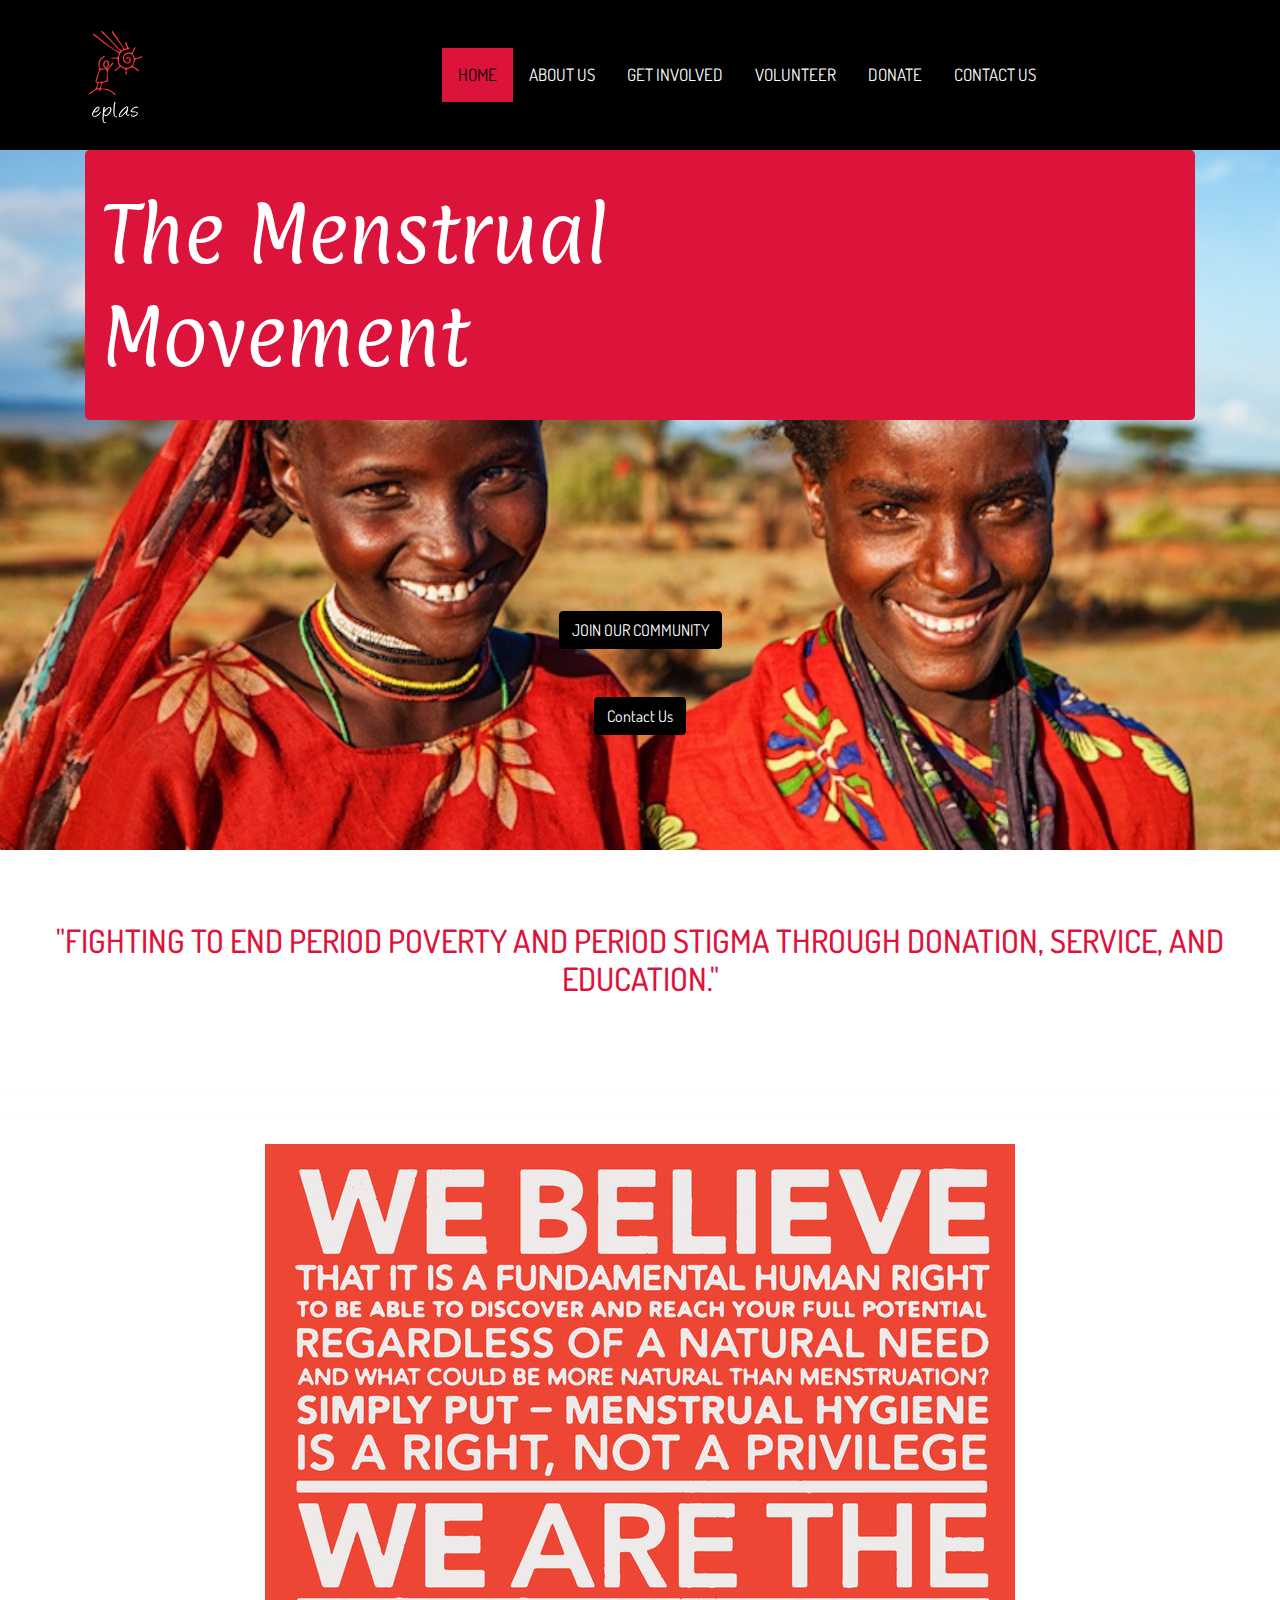
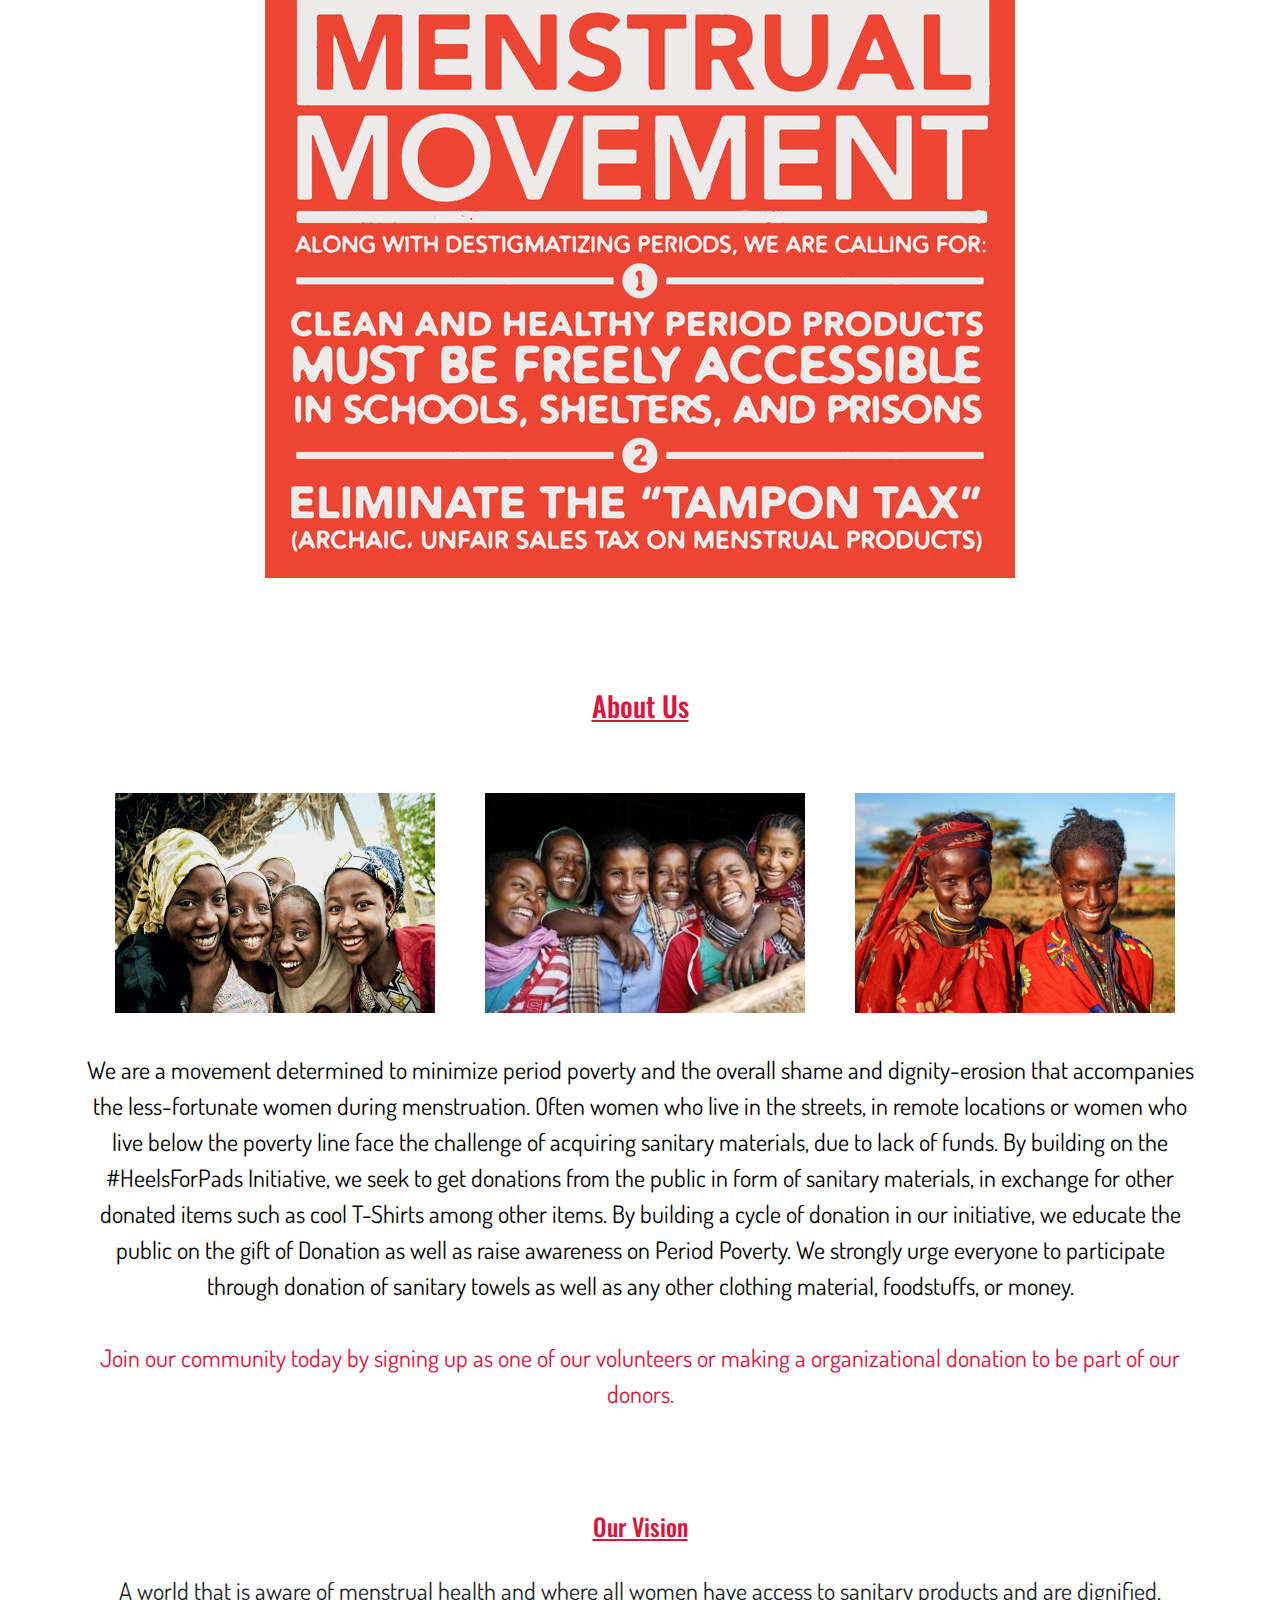
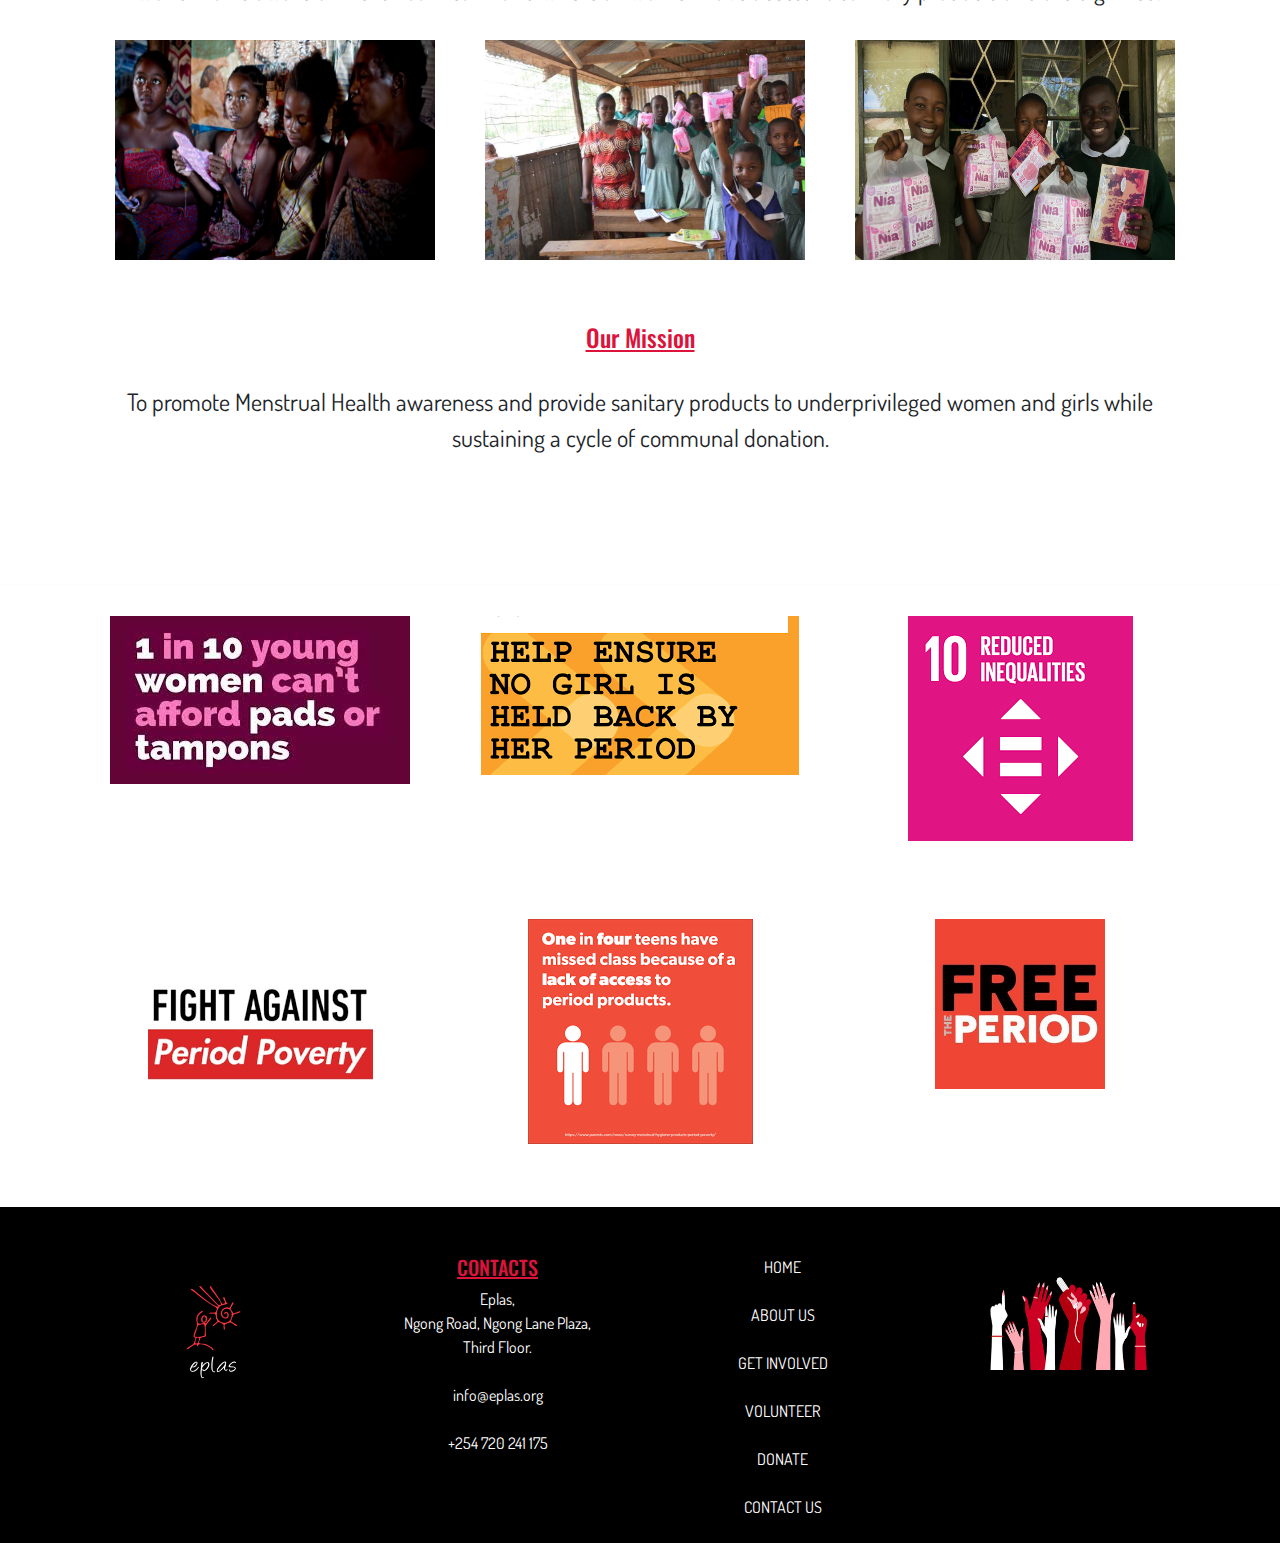
<file: index.html>
<!DOCTYPE html>
<html lang="en">
<head>
  <meta charset="UTF-8">
  <meta name="viewport" content="width=device-width, initial-scale=1.0">
  <link href="https://fonts.googleapis.com/css?family=Dosis|Oswald|Paprika&display=swap" rel="stylesheet">
    <link href="css/bootstrap.css" rel="stylesheet" type="text/css">
    <link href="css/styles.css" rel="stylesheet" type="text/css">
    <script src="js/jquery-3.4.1.js" crossorigin="anonymous"></script>
    <script src="js/scripts.js"></script>
  <title>Eplas: The Menstrual Movement</title>
</head>
<body>
  <div class="container-fluid">
    <div class="home" id="landingPage">
      <div class="row" id= "topBackground">
        <div class="col-md-4">
          <div class="logo">
            <img src="img/eplasLogo.png" width="200" height="150">
          </div>
        </div>
        <div class="col-md-8">
          <br><br>
          <div class="topBar">
            <div class="navigationBar">
              <a class="active" href="#landingPage">HOME</a>
              <a href="#aboutUs">ABOUT US</a>
              <a href="getInvolved.html">GET INVOLVED</a>
              <a href="getInvolved.html#volunteer">VOLUNTEER</a>
              <a href="getInvolved.html#donate">DONATE</a>
              <a href="contactUs.html">CONTACT US</a>
            </div>
        </div>
      </div>
    </div>  
  </div>
  </div>
  <div class="photoHome">
      <div class="container">
        <div id="photoHomeTint" class="photoHomeTitle">
          <div class="row">
            <div class="col-md-12 ">
              <p class="jumbotron"> The Menstrual <br> Movement</p>
            </div>
          </div> 
        </div>
        <br><br><br><br><br><br>
      <div class="container-fluid">
        <div class="buttons">
          <button type="btn" class="btn btn-primary"><a href="getInvolved.html">JOIN OUR COMMUNITY</a></button>
           <br><br><br>
           <button type="btn" class="btn btn-primary"><a href="#contactUs">Contact Us</a></button>
        </div>
      </div>
      </div>
  </div>
  <div class="slogan">
    <br><br><br>
    <h2>"FIGHTING TO END PERIOD POVERTY AND PERIOD STIGMA
      THROUGH DONATION, SERVICE, AND EDUCATION."</h2>
      <br><br><br>
  </div>
</div>
<hr><hr>
<div class="container">
  <div class="row">
    <div class="col-md-12">
      <img id="manifesto" class="img-fluid" src="img/manifesto_short_white_red.jpg">
      <br><br><br>
    </div>
  </div>
</div>
<br><br>
<div class="container">
  <div id="aboutUs" >
    <h3 class="title">About Us</h3>
    <br><br>
    <div class="container">
      <div class="row">
        <div class="col-md-4">
          <img src="img/cq5dam.web_.16-9.12.jpg" width="350" height="250">
        </div>
        <div class="col-md-4">
          <img src="img/group-of-girls-laughing-GrOW.jpg" width="350" height="250">
        </div>
        <div class="col-md-4">
          <img src="img/sustainable_africa_6.jpg" width="350" height="250">
        </div>
      </div>
    </div>
    <br>
    <p class="aboutUs">We are a movement determined to minimize period poverty and the overall shame and dignity-erosion that accompanies the less-fortunate women during menstruation. Often women who live in the streets, in remote locations or women who live below the poverty line face the challenge of acquiring sanitary materials, due to lack of funds.
      By building on the #HeelsForPads Initiative, we seek to get donations from the public in form of sanitary materials, in exchange for other donated items such as cool T-Shirts among other items. By building a cycle of donation in our initiative, we educate the public on the gift of Donation as well as raise awareness on Period Poverty.
    We strongly urge everyone to participate through donation of sanitary towels as well as any other clothing material, foodstuffs, or money.<br><br><a href="getInvolved.html#volunteer">Join our community today by signing up as one of our volunteers or making a organizational donation to be part of our donors.</a><br><br></p>
  </div>
  <br><br>
  <div id="vision">
    <h4 class="title">Our Vision</h4>
    <br>
    <p>A world that is aware of menstrual health and where all women have access to sanitary products and are dignified.</p>
    <div class="container">
      <div class="row">
        <div class="col-md-4">
          <img src="img/MAD16_152.jpg" width="350" height="250">
        </div>
        <div class="col-md-4">
          <img src="img/whatsapp-image-2019-09-02-at-09.36.26-1.jpeg" width="350" height="250">
        </div>
        <div class="col-md-4">
          <img src="img/ZanaAfrica+Foundation+-+Girls+in+Kisumu+with+Nia+Pads+and+Comics.jpg" width="350" height="250">
        </div>
      </div>
    </div>
  </div>
  <br><br>
  <div id="mission">
    <h4 class="title">Our Mission</h4>
    <br>
    <p>To promote Menstrual Health awareness and provide sanitary products to underprivileged women and girls while sustaining a cycle of communal donation.</p>
  </div>
  <br><br><br>
</div>
<br><hr>
<div class="container">
  <div class="row">
    <div class="col-md-4">
      <img src="img/images (1).jpeg"> 
    </div>
    <div class="col-md-4">
      <img src="img/images.png"> 
    </div>
    <div class="col-md-4">
      <img src="img/images (3).png"> 
    </div>
  </div>
  <br><br>
  <div class="row">
    <div class="col-md-4">
      <img src="img/images (1).png"> 
    </div>
    <div class="col-md-4">
      <img src="img/images (2).png"> 
    </div>
    <br>
    <div class="col-md-4">
      <img src="img/image-asset.jpeg" width="200" height="200"> 
    </div>
  </div>
  <br><br>
</div>
<div class="footer">
  <br><br>
  <div class="container">
    <div class="row">
      <div class="col-md-3">
        <img src="img/eplasLogo.png" width="200" height="150">
      </div>
      <div class="col-md-3">
        <h5 class="title">CONTACTS</h5>
        <p class="contacts"> Eplas,<br>
           Ngong Road, Ngong Lane Plaza,<br>
          Third Floor.<br><br>
          info@eplas.org<br><br>
          +254 720 241 175</p>
      </div>
      <div class="col-md-3">
        <a href="#landingPage">HOME</a><br><br>
        <a href="#aboutUs">ABOUT US</a><br><br>
        <a href="getInvolved.html">GET INVOLVED</a><br><br>
        <a href="getInvolved.html#volunteer">VOLUNTEER</a><br><br>
        <a href="getInvolved.html#donate">DONATE</a><br><br>
        <a href="contactUs.html">CONTACT US</a><br><br>
      </div>
      <div class="col-md-3">
        <img src="img/download.png" width="200" height="130">
      </div>
    </div>
  </div>
</div>
</body>
</html>
</file>
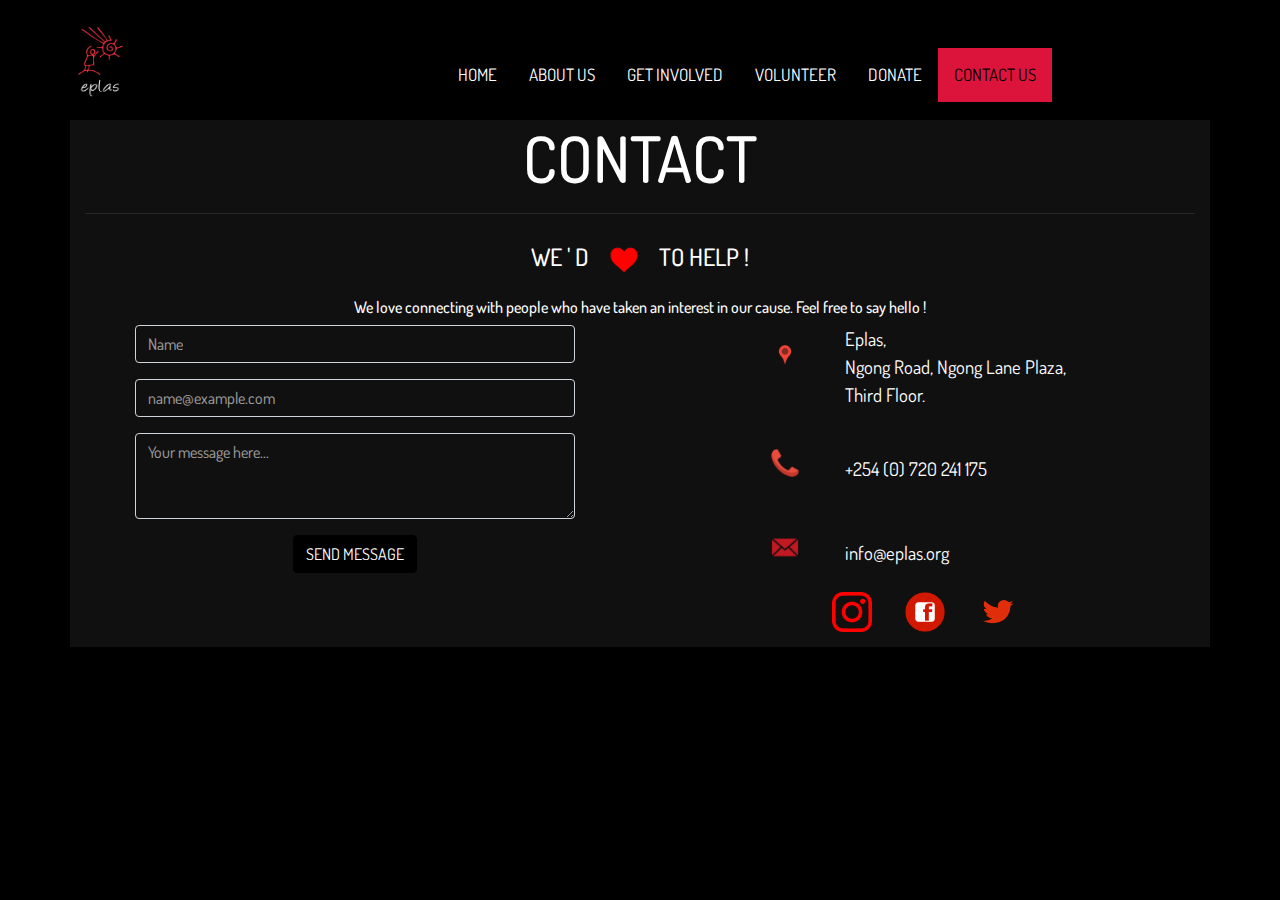
<file: contactUs.html>
<!DOCTYPE html>
<html lang="en">
<head>
  <meta charset="UTF-8">
  <meta name="viewport" content="width=device-width, initial-scale=1.0">
  <link href="https://fonts.googleapis.com/css?family=Dosis|Oswald|Paprika&display=swap" rel="stylesheet">
  <link href="css/bootstrap.css" rel="stylesheet" type="text/css">
  <link href="css/styles.css" rel="stylesheet" type="text/css">
  <script src="js/jquery-3.4.1.js" crossorigin="anonymous"></script>
  <script src="js/scripts.js"></script>
  <title>Eplas: The Menstrual Movement</title>
</head>
<body class="contactPage">
  <div class="container-fluid">
      <div class="row" id= "topBackground">
        <div class="col-md-4">
          <div class="logo">
            <img src="img/eplasLogo.png" width="170" height="120">
          </div>
        </div>
        <div class="col-md-8">
          <br><br>
          <div class="topBar">
            <div class="navigationBar">
              <a href="index.html#landingPage">HOME</a>
              <a href="#aboutUs">ABOUT US</a>
              <a href="getInvolved.html">GET INVOLVED</a>
              <a href="getInvolved.html#volunteer">VOLUNTEER</a>
              <a href="getInvolved.html#donate">DONATE</a>
              <a class="active" href="contactUs.html">CONTACT US</a>
            </div>
        </div>
      </div>
    </div>  
  </div>
  <div class="container">
    <h1>CONTACT</h1>
    <hr>
    <h4>WE ' D <img src="img/1200px-Heart_corazón.svg.png" width="60" height="60"> TO HELP !</h4>
    <h6>We love connecting with people who have taken an interest in our cause. Feel free to say hello ! </h6>
    
    <div class="row">
      <div class="col-md-6">
        <form class="contactForm">
          <div class="form-group">
            <input type="text" class="form-control" id="name" placeholder="Name" name="NAME">
          </div>
          <div class="form-group">
            <input type="email" class="form-control" id="email" placeholder="name@example.com" name="EMAIL">
          </div>
          <div class="form-group">
            <textarea class="form-control" id="message" rows="3" placeholder="Your message here..." name="MESSAGE"></textarea>
          </div>
          <button type="btn" id="contactButton" class="btn btn-primary"><a >SEND MESSAGE</a></button>
        </form>
        <br>
      </div>
      <div class="col-md-6">
        <div class="row">
          <div class="col-md-4 contactIcon">
            <img src="img/locationicon.png" width="60" height="60" >
          </div>
          <div class="col-md-8 contactDetails">
            <p>Eplas,<br>
              Ngong Road, Ngong Lane Plaza,<br>
              Third Floor.</p>
          </div>
        </div>
        <br>
        <div class="row">
          <div class="col-md-4 contactIcon">
            <img src="img/phoneicon.png" width="60" height="60" >
          </div>
          <div class="col-md-8 contactDetails">
            <br>
            <p>+254 (0) 720 241 175</p>
          </div>
        </div>
        <br>
        <div class="row">
          <div class="col-md-4 contactIcon">
            <img src="img/red-email-icon-63.png" width="60" height="60">
          </div>
          <div class="col-md-8 contactDetails">
            <br>
            <p>info@eplas.org</p>
          </div>
        </div>
            <a href="https://www.instagram.com/periodmovement/"><img src="img/redmeralddesigns-instagram-logo.png" width="70" height="70"></a>
            <a href="https://www.facebook.com/periodmovement/"><img src="img/social-media_facebook-square_flat-circle-white-on-red_512x512.png" width="70" height="70"></a>
            <a href="https://twitter.com/periodmovement"><img src="img/twitterbirdiconred.png" width="70" height="60"></a>
        </div>
        <br>
      </div>
    </div>
  </div>
</body>
</html>
</file>
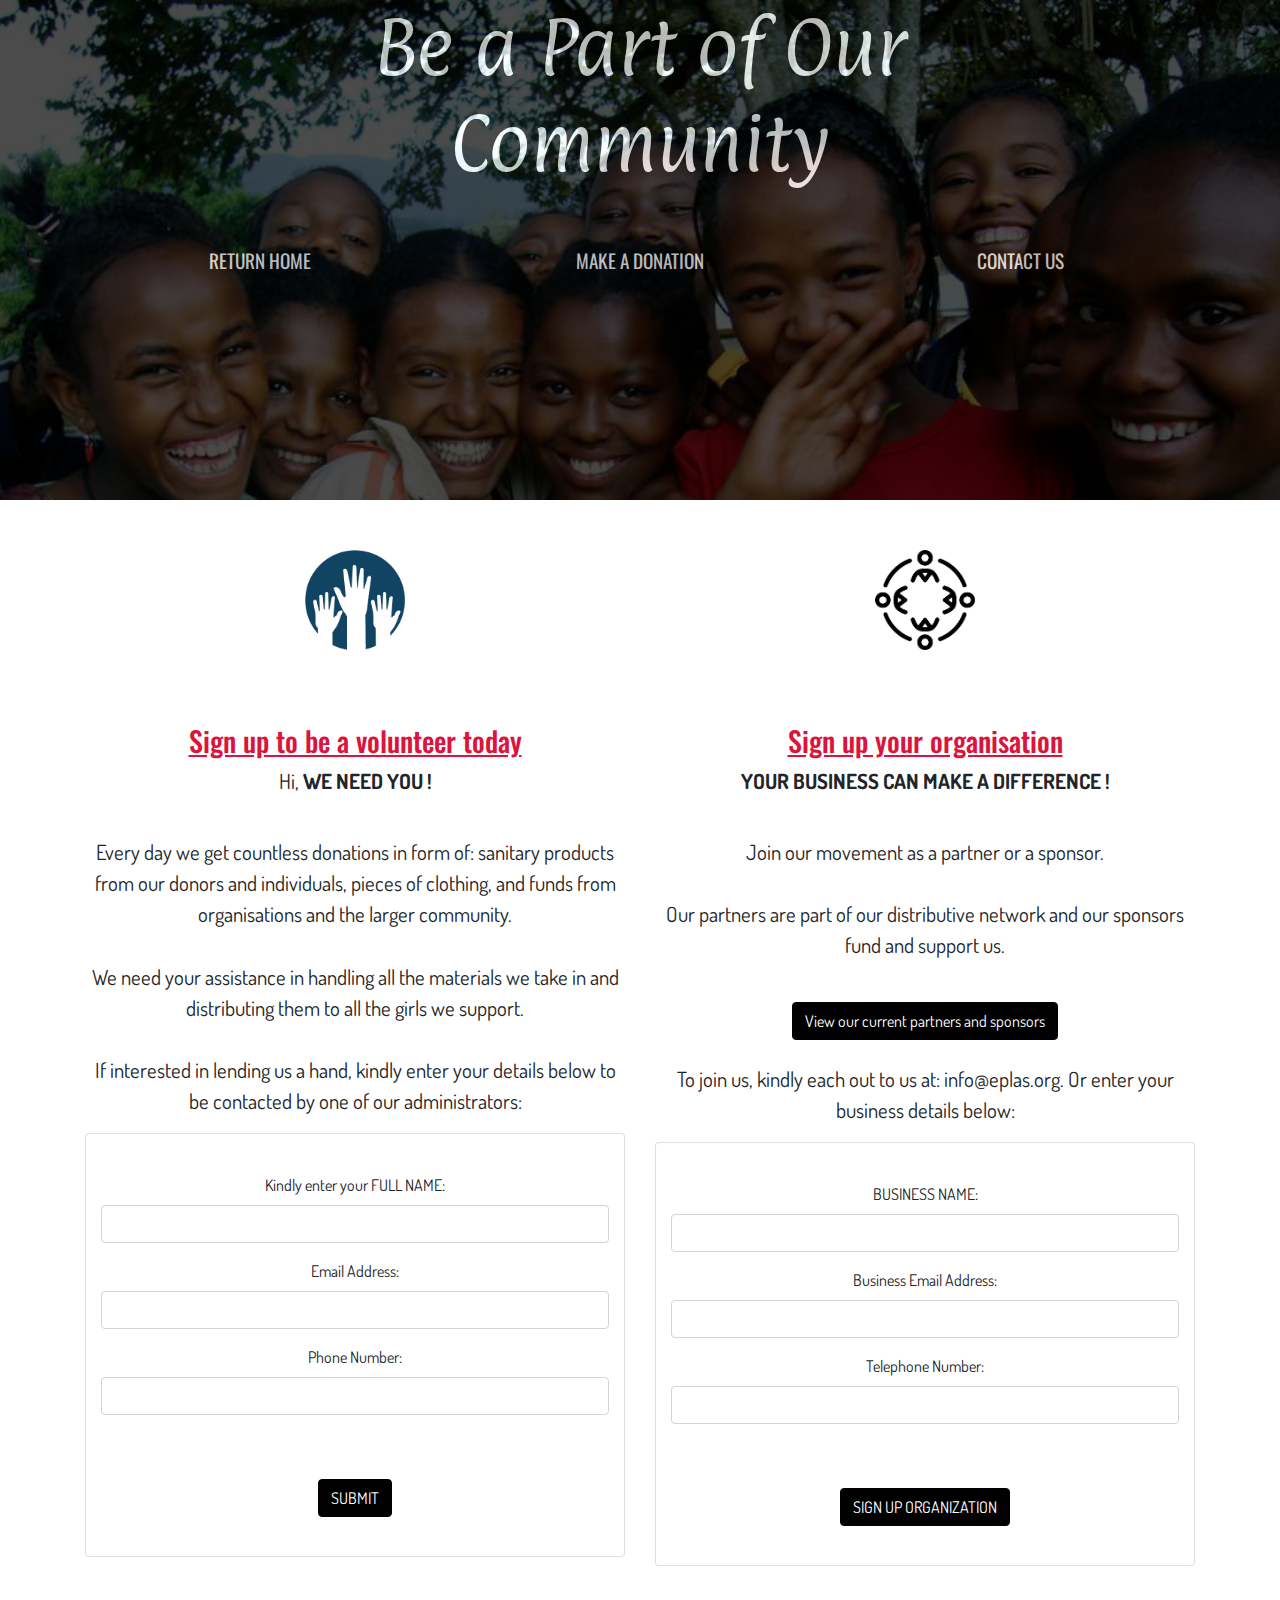
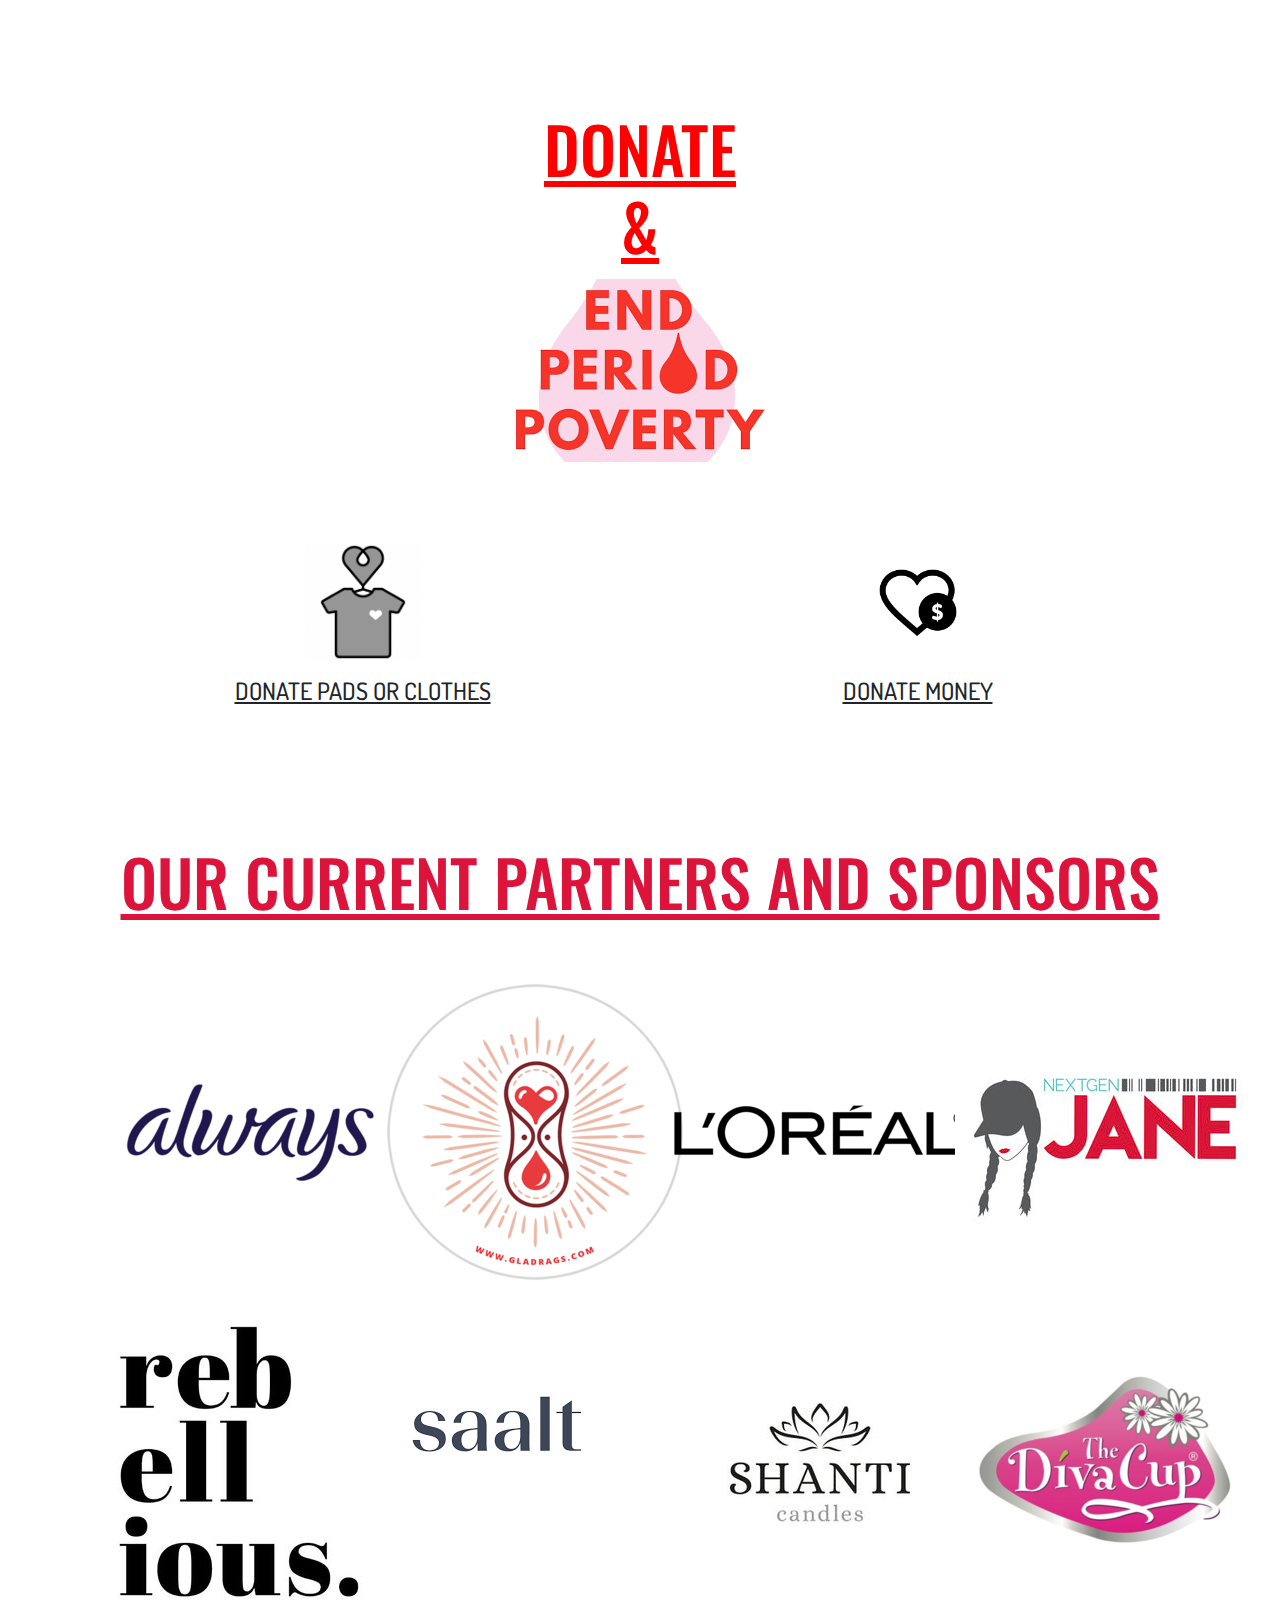
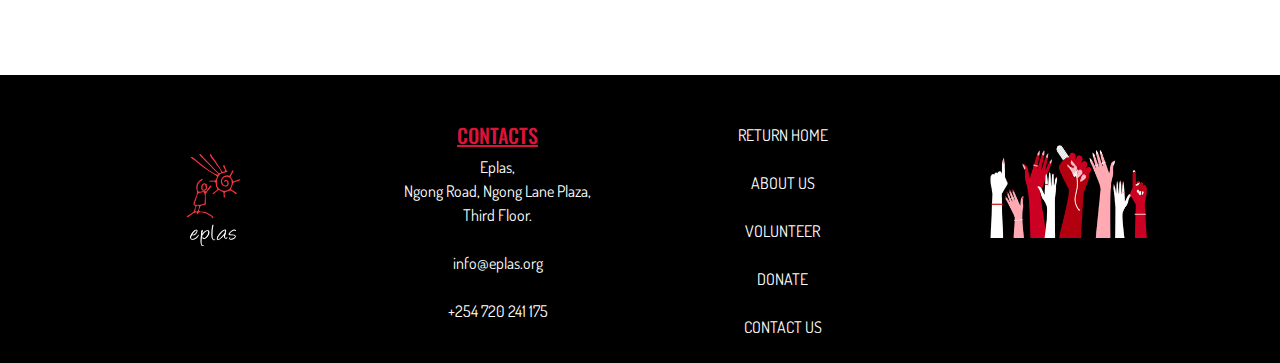
<file: getInvolved.html>
<!DOCTYPE html>
<html lang="en">
<head>
  <meta charset="UTF-8">
  <meta name="viewport" content="width=device-width, initial-scale=1.0">
  <link href="https://fonts.googleapis.com/css?family=Dosis|Oswald|Paprika&display=swap" rel="stylesheet">
    <link href="css/bootstrap.css" rel="stylesheet" type="text/css">
    <link href="css/styles.css" rel="stylesheet" type="text/css">
    <script src="js/jquery-3.4.1.js" crossorigin="anonymous"></script>
    <script src="js/scripts.js"></script>
  <title>Eplas: The Menstrual Movement</title>
</head>
<body>
  <div class="bePart">
    <div class="bePartText">
      <p>Be a Part of Our <br> Community</p>
      <div class="container">
        <div class="bePartButtons">
          <div class="row">
            <div class="col-md-4">
              <button type="btn"  class="btn btn-primary"><a href="index.html#landingPage">RETURN HOME</a></button>
            </div>
            <div class="col-md-4">
              <button type="btn"  class="btn btn-primary"><a href="#donate">MAKE A DONATION</a></button>
            </div>
            <div class="col-md-4">
              <button type="btn"  class="btn btn-primary"><a href="contactUs.html">CONTACT US</a></button>
            </div>
          </div>
        </div>
      </div>
    </div>
  </div>
  <div class="container">
    <div class="row" id="volunteer">
      <div class="col-md-6">
        <a href="#volunteer">
        <img src="img/volunteericon_hands_vector.png" width="200" height="200" class="zoomVolunteer"></a>
        <br><br>
        <div class="title">
          <h3>Sign up to be a volunteer today</h3>
        </div>
        <p>Hi, <strong>WE NEED YOU !</strong></p><br>
        <p>Every day we get countless donations in form of: sanitary products from our donors and  individuals, pieces of clothing, and funds from organisations and the larger community. <br><br>
          We need your assistance in handling all the materials we take in and distributing them to all the girls we support.<br><br> If interested in lending us a hand, kindly enter your details below to be contacted by one of our administrators: </p>
          <div class="card-deck">
            <div class="card">
              <form>
                <div class="form-group">
                  <br>
                  <label for="name">Kindly enter your FULL NAME:</label>
                  <input type="text" class="form-control" id="name" placeholder="e.g. Jon Doe Otieno" required>
                </div>
                <div class="form-group">
                  <label for="email">Email Address:</label>
                  <input type="email" class="form-control" id="email" placeholder="name@example.com" required>
                </div>
                <div class="form-group">
                  <label for="phoneNumber">Phone Number:</label>
                  <input type="number" class="form-control" id="phoneNumber" placeholder="+254720201070" required>
                </div>
                <br><br>
                <button type="btn" onclick="myFunction()" class="btn btn-primary"><a href="#volunteer">SUBMIT</a></button>
              </form>
              <br>
            </div>
          </div>
          <div id="submit-vol">
            <p>We have recieved your details and are looking forward<br> to collaborating with you.<br> We will get in touch with you soon</p>
          </div>
      </div>
      <div class="col-md-6">
        <a href="#volunteer">
        <img src="img/download (2).png" width="200" height="200" class="zoomVolunteer"></a>
        <br><br>
        <div class="title">
          <h3>Sign up your organisation</h3>
        </div>
          <p><strong>YOUR BUSINESS CAN MAKE A DIFFERENCE !</strong></p><br>
          <p>Join our movement as a partner or a sponsor.<br><br>
            Our partners are part of our distributive network and our sponsors fund and support us.</p><br>
            <button type="btn" class="btn btn-primary"><a href="#partners">View our current partners and sponsors</a></button>
            <br><br>
            <p>To join us, kindly each out to us at: info@eplas.org. Or enter your business details below:</p>
            <div class="card-deck">
              <div class="card">
                <br>
                <form>
                  <div class="form-group">
                    <label for="businessName">BUSINESS NAME:</label>
                    <input type="text" class="form-control" id="businessName" placeholder="e.g. Jua Cali Traders" required>
                  </div>
                  <div class="form-group">
                    <label for="email">Business Email Address:</label>
                    <input type="email" class="form-control" id="email" placeholder="name@business.org" required>
                  </div>
                  <div class="form-group">
                    <label for="phoneNumber">Telephone Number:</label>
                    <input type="number" class="form-control" id="telephoneNumber" placeholder="(020)720 201 070" required>
                  </div>
                  <br><br>
                  <button type="btn" onclick="myFunction2()" class="btn btn-primary"><a href="#organization">SIGN UP ORGANIZATION</a></button>
                </form>
                <br>
              </div>
            </div>
            <div id="sign-up">
              <p>Thank you for signing up to support us.<br> We shall contact you soon.</p>
            </div>
        </div>
      </div>
      <br><br><br><br><br><br>
      <div id="donate">
        <div class="title">
          <h1 class="donate">DONATE</h1>
          <h1 class="to">&</h1>
          <img src="img/download (1).png" >
        </div>
        <div class="container">
          <div class="row">
            <div class="col-md-6">
              <div class="zoom">
                <img class="donateClothes" src="img/iconfinder-014-16-512.png" width="150" height="150">
              <h4 class="donateClothes">DONATE PADS OR CLOTHES</h4>
              </div>
            </div>
            <div class="col-md-6">
              <div class="zoom">
                <img class="donateMoney" src="img/unnamed (1).png" width="150" height="150">
              <h4 class="donateMoney">DONATE MONEY</h4>
              </div>
            </div>
          </div>
        </div>
        <br><br><br>
        <div class="container donateClothesText">
          <br><br>
          <h4><strong>YOUR DONATION GOES A LONG WAY</strong><br><br></h4>
          <p>Donations of pads are distributed to the less fortunate girls that we support to ensure <br> that they live a dignified life free from period shame and period poverty.<br><br>
          Donations of clothing (preferrably t-shirts that are in good condition) are given to people who contribute large numbers of sanitary towels as appreciation.<br><br>
        Surplus clothing, of good condition, is also distributed to the less fortunate girls that we support.<br><br>
      <p>Kindly drop off donations at any of our <strong>collection centres listed below:</strong></p>
      <p>(All donations are welcome!)</p><br><br>

          <div class="maps">
            <div class="card-deck">
              <div class="card zoom">
                <a href="https://www.google.com/maps/dir//Kawangware+Market,+Nairobi/@-1.286817,36.7422348,17z/data=!4m8!4m7!1m0!1m5!1m1!1s0x182f1a2e7fcd3c25:0x42b53f5ac66f29fc!2m2!1d36.7444061!2d-1.2868865">
                <img class="card-img-top" src="img/Screenshot from 2020-03-04 12-05-44.png" alt="Card image cap"></a>
                <div class="card-body">
                  <h5 class="card-title"> <a href="https://www.google.com/maps/dir//Kawangware+Market,+Nairobi/@-1.286817,36.7422348,17z/data=!4m8!4m7!1m0!1m5!1m1!1s0x182f1a2e7fcd3c25:0x42b53f5ac66f29fc!2m2!1d36.7444061!2d-1.2868865">View the directions to our collection point at <strong>Kawangware Market</strong></a></h5>
                </div>
              </div>
              <div class="card zoom">
                <a href="https://www.google.com/maps/dir//Kibra+Huduma+Center,+Nairobi/@-1.3065494,36.7858449,17z/data=!4m8!4m7!1m0!1m5!1m1!1s0x182f10841286a543:0xdeb7df3db311f3a9!2m2!1d36.7880336!2d-1.3065494">
                <img class="card-img-top" src="img/Screenshot from 2020-03-04 12-04-42.png" alt="Card image cap"></a>
                <div class="card-body">
                  <h5 class="card-title"><a href="https://www.google.com/maps/dir//Kibra+Huduma+Center,+Nairobi/@-1.3065494,36.7858449,17z/data=!4m8!4m7!1m0!1m5!1m1!1s0x182f10841286a543:0xdeb7df3db311f3a9!2m2!1d36.7880336!2d-1.3065494">View the directions to our collection point at <strong>Kibra Huduma Center</strong></a></h5>
                </div>
              </div>
              <div class="card zoom">
                <a href="https://www.google.com/maps/dir//Northlands+City,+Unnamed+Road,+Ruiru/@-1.1751449,36.9526924,17z/data=!4m8!4m7!1m0!1m5!1m1!1s0x182f409d70ebfa83:0x9b78b92e087ebab!2m2!1d36.9548811!2d-1.1751449">
                <img class="card-img-top" src="img/Screenshot from 2020-03-04 12-05-25.png" alt="Card image cap"></a>
                <div class="card-body">
                  <h5 class="card-title"><a href="https://www.google.com/maps/dir//Northlands+City,+Unnamed+Road,+Ruiru/@-1.1751449,36.9526924,17z/data=!4m8!4m7!1m0!1m5!1m1!1s0x182f409d70ebfa83:0x9b78b92e087ebab!2m2!1d36.9548811!2d-1.1751449">View the directions to our collection point at <strong>Northlands Estate</strong></a></h5>
                </div>
              </div>
            </div>
          </div>
          <br><br><br><br><br><br><br>
        </div>
        <br><br>
        <div class="container donateMoneyText">
          <h4><strong>YOUR MONEY IS IN THE RIGHT HANDS</strong></h4><br>
          <p>Monetary donations go into purchasing sanitary products for the ladies and facilitating our volunteers <br> with transport and other amenities as they go around the country doing their duties.<br><br>
          As a non-profit organisation, none of the funds go into our pockets.<br>
        Donations are through <strong>M-Pesa</strong> and direct deposits into our Equity <strong>Bank Account</strong>. Instructions are as below.<br><br>
        <strong>For M-Pesa:</strong><br>
          1. Go to Lipa na M-Pesa<br>
          2. Select <strong>Buy Goods and Services</strong><br>
          3. Enter <strong>Till Number: 123456</strong><br>
          4. Enter desired amount</p>
          <div class="container-fluid">
            <form>
              <p>Enter the transaction details below after payment:</p>
              <div class="row">
                  <div class="col-md-4">
                    <div class="form-group">
                      <label for="name">Enter your Full Name:</label>
                      <input type="text" class="form-control" id="name" placeholder="e.g. Jon Doe Otieno" required>
                    </div>
                  </div>
                  <div class="col-md-4">
                    <div class="form-group">
                      <label for="transaction">Transaction Number:</label>
                      <input type="text" class="form-control" id="transaction" placeholder="e.g. OA23XW4K0" required>
                    </div>
                  </div>
                  <div class="col-md-4">
                    <div class="form-group">
                      <label for="amount">Amount Donated (In Ksh.):</label>
                      <input type="number" class="form-control" id="amount" placeholder="e.g. 300" required>
                    </div>
                  </div>
              </div>
              <br><br>
            <button type="btn" onclick="myFunction3()" class="btn btn-primary"><a href="#mpesa">SUBMIT</a></button>
            <div id="mpesa">
              <p>Thank you for your donation.<br></p>
            </div>
            </form>
            </div>
            <br><br>
            <p><strong>For Bank Payments:</strong></p>
            <p>Make a direct deposit/ write a cheque to us at Equity Bank Kenya LImited.<br><br>
            Account Name: <strong>EPLAS MOVEMENT</strong><br>
            Account Number: <strong>0710178558440</strong></p>
            <p></p>
          </div>
        </div>
      </div>
      <div class="container">
        <br><br><br><br>
      <div id="partners">
        <div class="title">
          <h1>OUR CURRENT PARTNERS AND SPONSORS</h1>
          <br><br>
          <div class="row">
            <div class="col-md-3">
              <img src="img/Always.png"> 
            </div>
            <div class="col-md-3">
              <img src="img/glad+rags.png"> 
            </div>
            <div class="col-md-3">
              <img src="img/l'oreal.png"> 
            </div>
            <div class="col-md-3">
              <img src="img/NextGen+Jane.jpeg"> 
            </div>
          </div>
          <div class="row">
            <div class="col-md-3">
              <img src="img/rebellious+pr.jpg"> 
            </div>
            <div class="col-md-3">
              <img src="img/saalt.png"> 
            </div>
            <div class="col-md-3">
              <img src="img/shanti+candles.jpg"> 
            </div>
            <div class="col-md-3">
              <img src="img/Diva+Cup.png"> 
            </div>
          </div>
          <br><br>
        </div>
    </div>
  </div>
  <div class="footer">
    <br><br>
    <div class="container">
      <div class="row">
        <div class="col-md-3">
          <img src="img/eplasLogo.png" width="200" height="150">
        </div>
        <div class="col-md-3">
          <h5 class="title">CONTACTS</h5>
          <p class="contacts"> Eplas,<br>
             Ngong Road, Ngong Lane Plaza,<br>
            Third Floor.<br><br>
            info@eplas.org<br><br>
            +254 720 241 175</p>
        </div>
        <div class="col-md-3">
          <a href="index.html#landingPage">RETURN HOME</a><br><br>
          <a href="index.html#aboutUs">ABOUT US</a><br><br>
          <a href="getInvolved.html#volunteer">VOLUNTEER</a><br><br>
          <a href="#donate">DONATE</a><br><br>
          <a href="contactUs.html">CONTACT US</a><br><br>
        </div>
        <div class="col-md-3">
          <img src="img/download.png" width="200" height="130">
        </div>
      </div>
    </div>
  </div>
      </div>
</body>
</html>
</file>
<file: css/styles.css>
body {
  margin: 0;  
  background-color: white;
  font-family: 'Dosis', sans-serif;
}

.navigationBar {
  overflow: hidden;
  background-color: black;
  text-align: center;
}

.navigationBar a {
  float: left;
  color: white;
  text-align: center;
  padding: 14px 16px;
  text-decoration: none;
  font-size: 17px;
}

.navigationBar a:hover {
  background-color: crimson;
  color: black;
}

.navigationBar a.active {
  background-color: crimson;
  color: black;
}
#topBackground {
  background-color: black;
  
}

.photoHome {
  background-image: url(../img/sustainable_africa_6.jpg);
  background-repeat: no-repeat;
  background-size: cover;
  height: 700px;
  border-radius: 0.3mm;
  width: 100%;
  padding-left: 0;
  padding-right: 0;
}

.photoHomeTitle{
  color: white;
  font-family: 'Paprika', cursive;
  font-size: 430%;
  width: 100%;
  
}
.jumbotron {
  padding: 2rem 1rem;
  margin-bottom: 2rem;
  background-color: crimson;
  border-radius: 0.3rem;
}
.photoHome .container-fluid{
 padding-left: 0;
 padding-right: 0%;

}
.photoHome #photoHomeTint {
  
  width: 100%;
  
  padding-bottom: 15px;
  color: white;
  text-align: left;
  
}
.slogan {
  text-align: center;
  background-color: white;
  color: crimson;
  
}
#aboutUs {
  text-align: center;
  background-color: white;
  color: black;
}
.title {
  font-family: 'Oswald', sans-serif;
  text-decoration: underline;
  color: crimson;
  text-align: center;
}
#aboutUs p, #vision p, #mission p{
  font-size: 150%;
}
.container {
  text-align: center;
}
.footer {
  background-color: black;
}
a {
  color: white;
}
a:hover {
  color: crimson;
  text-decoration: underline;
}
.btn-primary {
  color: white;
  background-color: black;
  border-color:black;
}
.btn-primary:hover {
  color: white;
  background-color: black;
  border-color: black;
}
.container-fluid {
  height: 300%;
}
.buttons{
  text-align: center;
}
.contacts {
  color: white;
}
.bePart{
  background-image: url(../img/girls_population_health_091018.jpg);
  background-repeat: no-repeat;
  background-size: cover;
  width: 100%;
  height: 500px;
  background-attachment: fixed;
  background-position: center;
  
  
}
.bePartText{
  color: white;
  font-family: 'Paprika', sans-serif;
  font-size: 400%;
  background-color:black;
  opacity: 0.7;
  text-align: center;
  height: 100%;
}
img{
  padding: 15px;
}
.col-md-6 {
  text-align: center;
}
.col-md-6 p {
  font-size: 130%;
}
.col-md-6 h4 {
  text-decoration: underline;
  cursor: pointer;
}
.donateClothes, .donateMoney{
  cursor: pointer;
}
h1 .to{
  text-decoration: none;

}
#submit-vol {
  visibility: hidden; /* Hidden by default. Visible on click */
  min-width: 250px; /* Set a default minimum width */
  margin-right: -125px; /* Divide value of min-width by 2 */
  background-color: crimson; /* Black background color */
  color: #fff; /* White text color */
  text-align: center; /* Centered text */
  border-radius: 2px; /* Rounded borders */
  padding: 16px; /* Padding */
  position: fixed; /* Sit on top of the screen */
  z-index: 1; /* Add a z-index if needed */
  left: 0%; /* Center the snackbar */
  bottom: 30px; /* 30px from the bottom */
}
#submit-vol.show {
  visibility: visible; /* Show the snackbar */
  /* Add animation: Take 0.5 seconds to fade in and out the snackbar.
  However, delay the fade out process for 2.5 seconds */
  -webkit-animation: fadein 0.5s, fadeout 0.5s 5.0s;
  animation: fadein 0.5s, fadeout 0.5s 5.0s;
}
@-webkit-keyframes fadein {
  from {bottom: 0; opacity: 0;}
  to {bottom: 30px; opacity: 1;}
}

@keyframes fadein {
  from {bottom: 0; opacity: 0;}
  to {bottom: 30px; opacity: 1;}
}

@-webkit-keyframes fadeout {
  from {bottom: 30px; opacity: 1;}
  to {bottom: 0; opacity: 0;}
}

@keyframes fadeout {
  from {bottom: 30px; opacity: 1;}
  to {bottom: 0; opacity: 0;}
}
#sign-up {
  visibility: hidden; /* Hidden by default. Visible on click */
  min-width: 250px; /* Set a default minimum width */
  margin-right: -125px; /* Divide value of min-width by 2 */
  background-color: crimson; /* Black background color */
  color: #fff; /* White text color */
  text-align: left; /* Centered text */
  border-radius: 2px; /* Rounded borders */
  padding-right: 20px; /* Padding */
  padding: 15px;
  position: fixed; /* Sit on top of the screen */
  z-index: 1; /* Add a z-index if needed */
  left: 45%; /* Center the snackbar */
  bottom: 30px; /* 30px from the bottom */
}
#sign-up.show {
  visibility: visible; /* Show the snackbar */
  /* Add animation: Take 0.5 seconds to fade in and out the snackbar.
  However, delay the fade out process for 2.5 seconds */
  -webkit-animation: fadein 0.5s, fadeout 0.5s 5.0s;
  animation: fadein 0.5s, fadeout 0.5s 5.0s;
}
@-webkit-keyframes fadein {
  from {bottom: 0; opacity: 0;}
  to {bottom: 30px; opacity: 1;}
}

@keyframes fadein {
  from {bottom: 0; opacity: 0;}
  to {bottom: 30px; opacity: 1;}
}

@-webkit-keyframes fadeout {
  from {bottom: 30px; opacity: 1;}
  to {bottom: 0; opacity: 0;}
}

@keyframes fadeout {
  from {bottom: 30px; opacity: 1;}
  to {bottom: 0; opacity: 0;}
}
h5 a{
  color: black;
}
#mpesa {
  visibility: hidden; /* Hidden by default. Visible on click */
  min-width: 250px; /* Set a default minimum width */
  margin-right: -125px; /* Divide value of min-width by 2 */
  background-color: crimson; /* Black background color */
  color: #fff; /* White text color */
  text-align: center; /* Centered text */
  border-radius: 2px; /* Rounded borders */
  padding: 16px; /* Padding */
  position: fixed; /* Sit on top of the screen */
  z-index: 1; /* Add a z-index if needed */
  left: 40%; /* Center the snackbar */
  bottom: 30px; /* 30px from the bottom */
}
#mpesa.show {
  visibility: visible; /* Show the snackbar */
  /* Add animation: Take 0.5 seconds to fade in and out the snackbar.
  However, delay the fade out process for 2.5 seconds */
  -webkit-animation: fadein 0.5s, fadeout 0.5s 5.0s;
  animation: fadein 0.5s, fadeout 0.5s 5.0s;
}
@-webkit-keyframes fadein {
  from {bottom: 0; opacity: 0;}
  to {bottom: 30px; opacity: 1;}
}

@keyframes fadein {
  from {bottom: 0; opacity: 0;}
  to {bottom: 30px; opacity: 1;}
}

@-webkit-keyframes fadeout {
  from {bottom: 30px; opacity: 1;}
  to {bottom: 0; opacity: 0;}
}

@keyframes fadeout {
  from {bottom: 30px; opacity: 1;}
  to {bottom: 0; opacity: 0;}
}
.donateClothesText, .donateMoneyText {
  display: none;
}
.bePartButtons .btn{
  background-color: transparent;
  font-family: 'Oswald', sans-serif;
  font-size: 30%;
}
.zoom {
  padding: 50px;
  background-color: transparent;
  transition: transform .5s; /* Animation */
  height: 150px;
  margin: 0 auto;
}

.zoom:hover {
  transform: scale(1.1);
   /* (150% zoom - Note: if the zoom is too large, it will go outside of the viewport) */
}
.card{
  padding: 15px;
}
.maps .card{
  border: none;
}
.title .donate{
  color: red;
  text-decoration: underline;
}
.donateMoneyText strong {
  color: crimson;
}
.donateClothesText strong {
  color: crimson;
}
.title .to{
  color: red;
  text-decoration: underline;
}
.aboutUs a{
  color: crimson;
}
.contactPage{
background-color: black;
}
.contactPage .container{
  background-color: rgb(17, 16, 16);
  color: white;
}
hr {
  margin-top: 1rem;
  margin-bottom: 1rem;
  border: 0;
  border-top: 1px solid rgba(245, 240, 240, 0.1);
}
.container h1 {
  font-size: 400%;
}
.contactForm{
  padding-left: 50px;
  padding-right: 50px;
}
.form-control::placeholder {
  color: white;
  opacity: 0.6;
}
.form-control {
  display: block;
  width: 100%;
  height: calc(1.5em + 0.75rem + 2px);
  padding: 0.375rem 0.75rem;
  font-size: 1rem;
  font-weight: 400;
  line-height: 1.5;
  color: white;
  background-color: transparent;
  background-clip: padding-box;
  border: 1px solid #ced4da;
  border-radius: 0.25rem;
  transition: border-color 0.15s ease-in-out, box-shadow 0.15s ease-in-out;
}
#contactButton:hover {
 color: crimson;
}
.zoomVolunteer{
  padding: 50px;
  background-color: transparent;
  transition: transform .5s; /* Animation */
  margin: 0 auto;
}
.zoomVolunteer:hover {
  transform: scale(1.1); /* (150% zoom - Note: if the zoom is too large, it will go outside of the viewport) */
}
.contactDetails{
  font-size: 90%;
  text-align: center;
}
@media screen and (min-width: 845px){
  .contactDetails{
    font-size: 90%;
    text-align: left;
  }
}


.col-md-4.contactIcon{
  text-align: center;
}
@media screen and (min-width: 845px){
  .col-md-4.contactIcon{
    text-align: right;
  }
}
h1{
  margin-bottom: 0;
}
.contactDetails p{
  margin: 0;
}
</file>
